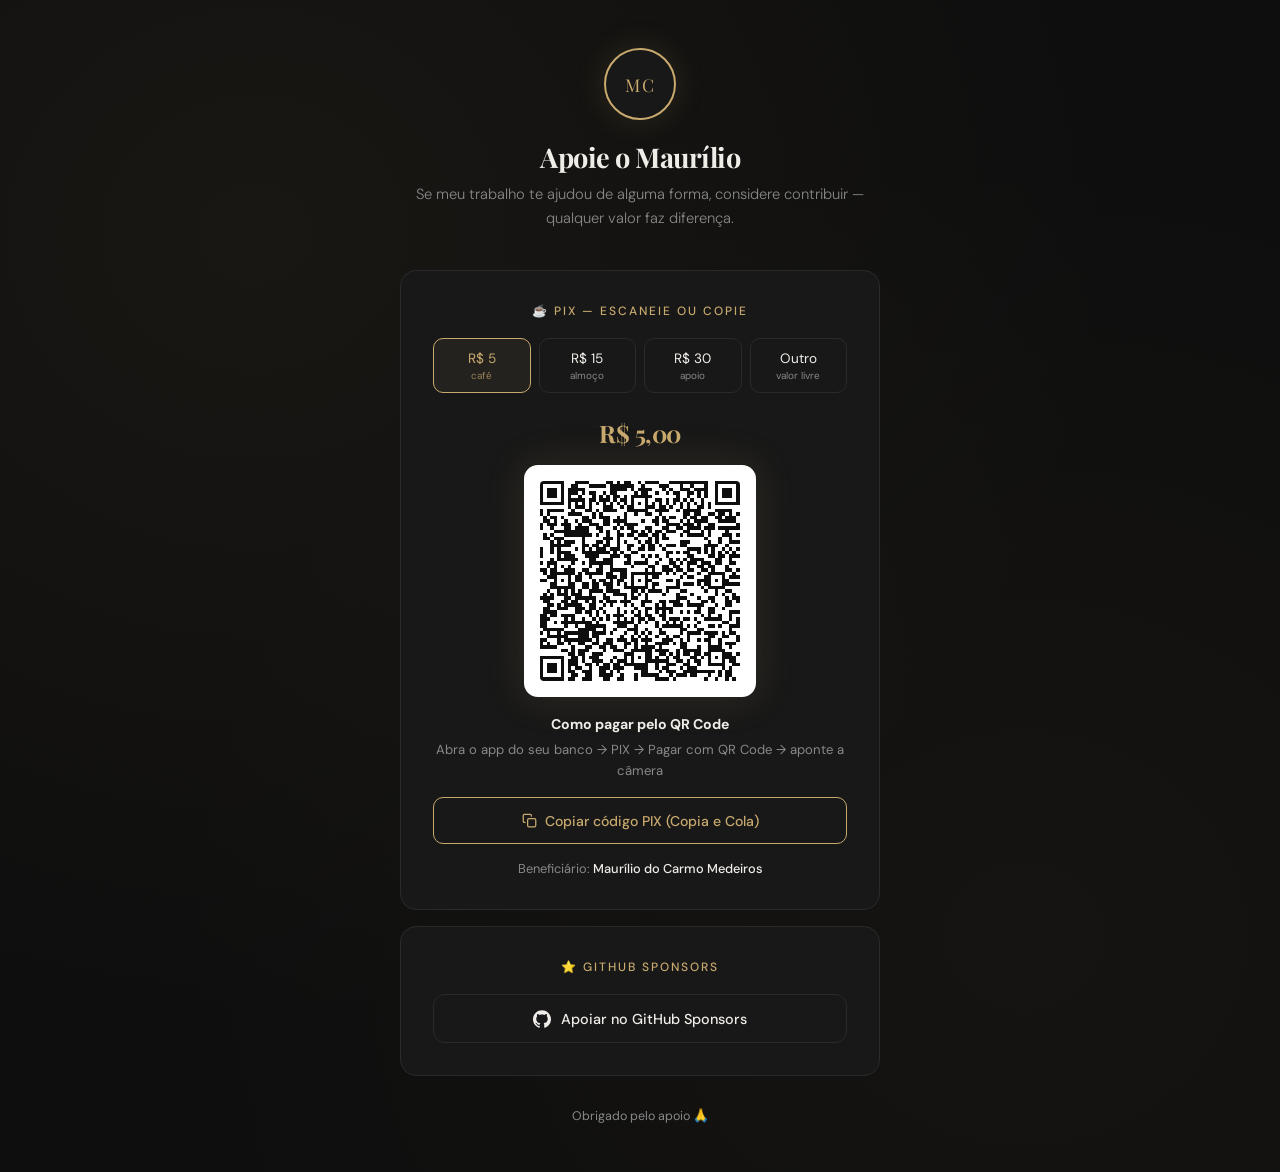
<file: index.html>
<!DOCTYPE html>
<html lang="pt-BR">
<head>
  <meta charset="UTF-8" />
  <meta name="viewport" content="width=device-width, initial-scale=1.0" />
  <meta name="theme-color" content="#0e0e0e" />

  <!-- SEO & Social sharing -->
  <meta name="description" content="Se meu trabalho open source te ajudou, considere contribuir via PIX ou GitHub Sponsors." />
  <meta property="og:type"        content="website" />
  <meta property="og:title"       content="Apoie o Maurílio" />
  <meta property="og:description" content="Se meu trabalho open source te ajudou, considere contribuir via PIX ou GitHub Sponsors." />
  <meta name="twitter:card"        content="summary" />
  <meta name="twitter:title"       content="Apoie o Maurílio" />
  <meta name="twitter:description" content="Se meu trabalho open source te ajudou, considere contribuir via PIX ou GitHub Sponsors." />

  <title>Apoie o Maurílio</title>

  <!-- Favicon -->
  <link rel="icon" type="image/svg+xml" href="./icons/favicon.svg" />

  <!-- Fontes: preconnect + carregamento assíncrono (não bloqueia renderização) -->
  <link rel="preconnect" href="https://fonts.googleapis.com" />
  <link rel="preconnect" href="https://fonts.gstatic.com" crossorigin />
  <link rel="preload" as="style" href="https://fonts.googleapis.com/css2?family=Playfair+Display:wght@400;700&family=DM+Sans:wght@300;400;500&display=swap" />
  <link rel="stylesheet" href="https://fonts.googleapis.com/css2?family=Playfair+Display:wght@400;700&family=DM+Sans:wght@300;400;500&display=swap" media="print" onload="this.media='all'" />
  <noscript><link rel="stylesheet" href="https://fonts.googleapis.com/css2?family=Playfair+Display:wght@400;700&family=DM+Sans:wght@300;400;500&display=swap" /></noscript>

  <!-- QRCode.js — auto-hospedado (sem CDN externo) -->
  <script src="./lib/qrcode.min.js" defer></script>

  <!-- CSS (index une todos os arquivos) -->
  <link rel="stylesheet" href="./css/index.css" />
</head>
<body>

  <main class="container">

    <!-- Header skeleton -->
    <div id="slot-header">
      <div class="sk-header">
        <div class="sk sk-circle"></div>
        <div class="sk sk-title"></div>
        <div class="sk sk-text"></div>
        <div class="sk sk-text sk-text--short"></div>
      </div>
    </div>

    <!-- PIX card skeleton -->
    <div id="slot-pix">
      <div class="sk-card">
        <div class="sk sk-label"></div>
        <div class="sk-amounts">
          <div class="sk sk-btn"></div>
          <div class="sk sk-btn"></div>
          <div class="sk sk-btn"></div>
          <div class="sk sk-btn"></div>
        </div>
        <div class="sk-qr-area">
          <div class="sk sk-qr"></div>
          <div class="sk sk-btn-full"></div>
        </div>
      </div>
    </div>

    <!-- GitHub card skeleton -->
    <div id="slot-github">
      <div class="sk-card">
        <div class="sk sk-label"></div>
        <div class="sk sk-btn-full"></div>
      </div>
    </div>

    <!-- Footer skeleton -->
    <div id="slot-footer">
      <div class="sk sk-footer"></div>
    </div>

  </main>

  <noscript>
    <style>.container { display: none; }</style>
    <div style="text-align:center;padding:3rem;color:#f0ede8;font-family:sans-serif;">
      JavaScript é necessário para carregar esta página.
    </div>
  </noscript>

  <!-- Entry point (ES Modules — defer implícito) -->
  <script type="module" src="./src/main.js"></script>

</body>
</html>
</file>
<file: css/index.css>
/* ── CSS Index — imports all stylesheets in order ───────────── */
/* Fonts carregadas via <link> no HTML para não bloquear renderização */
@import 'base.css';
@import 'skeleton.css';
@import 'header.css';
@import 'components.css';
@import 'footer.css';
@import 'mobile.css';
@import 'desktop.css';
</file>
